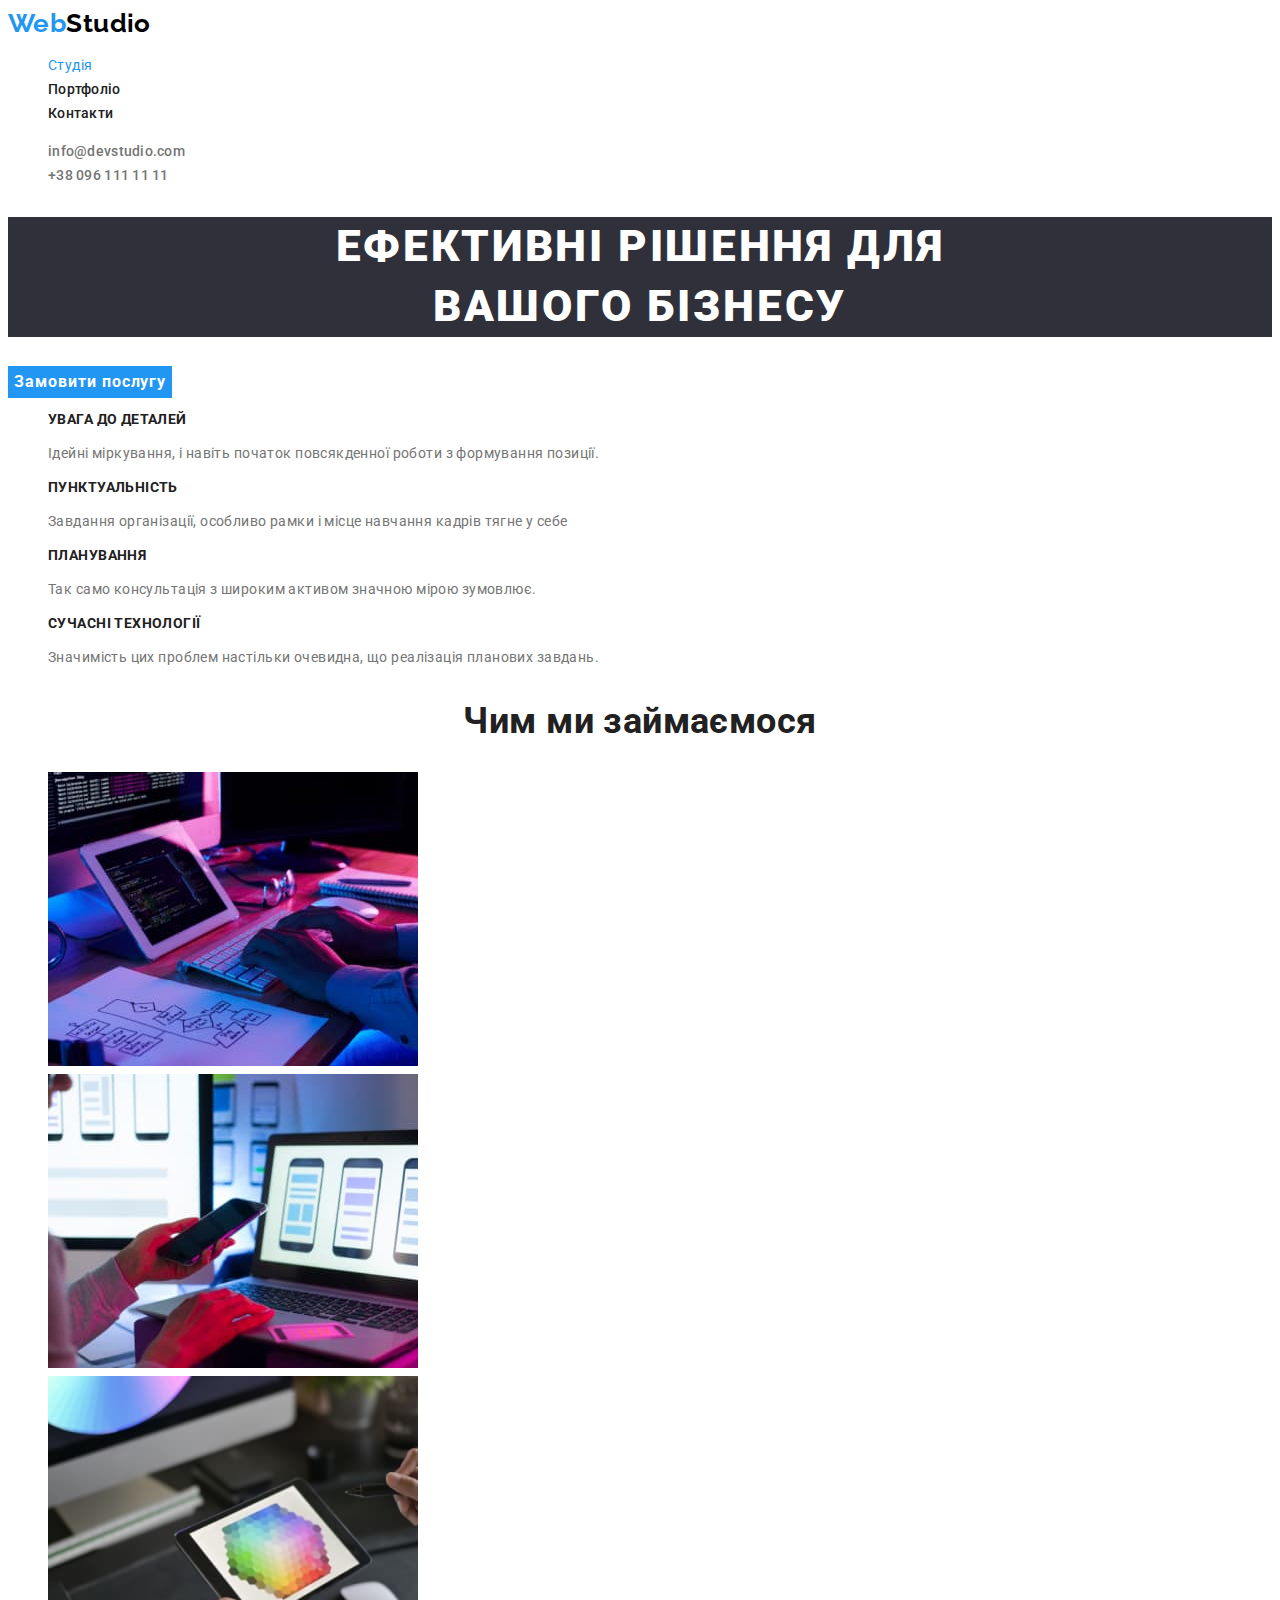
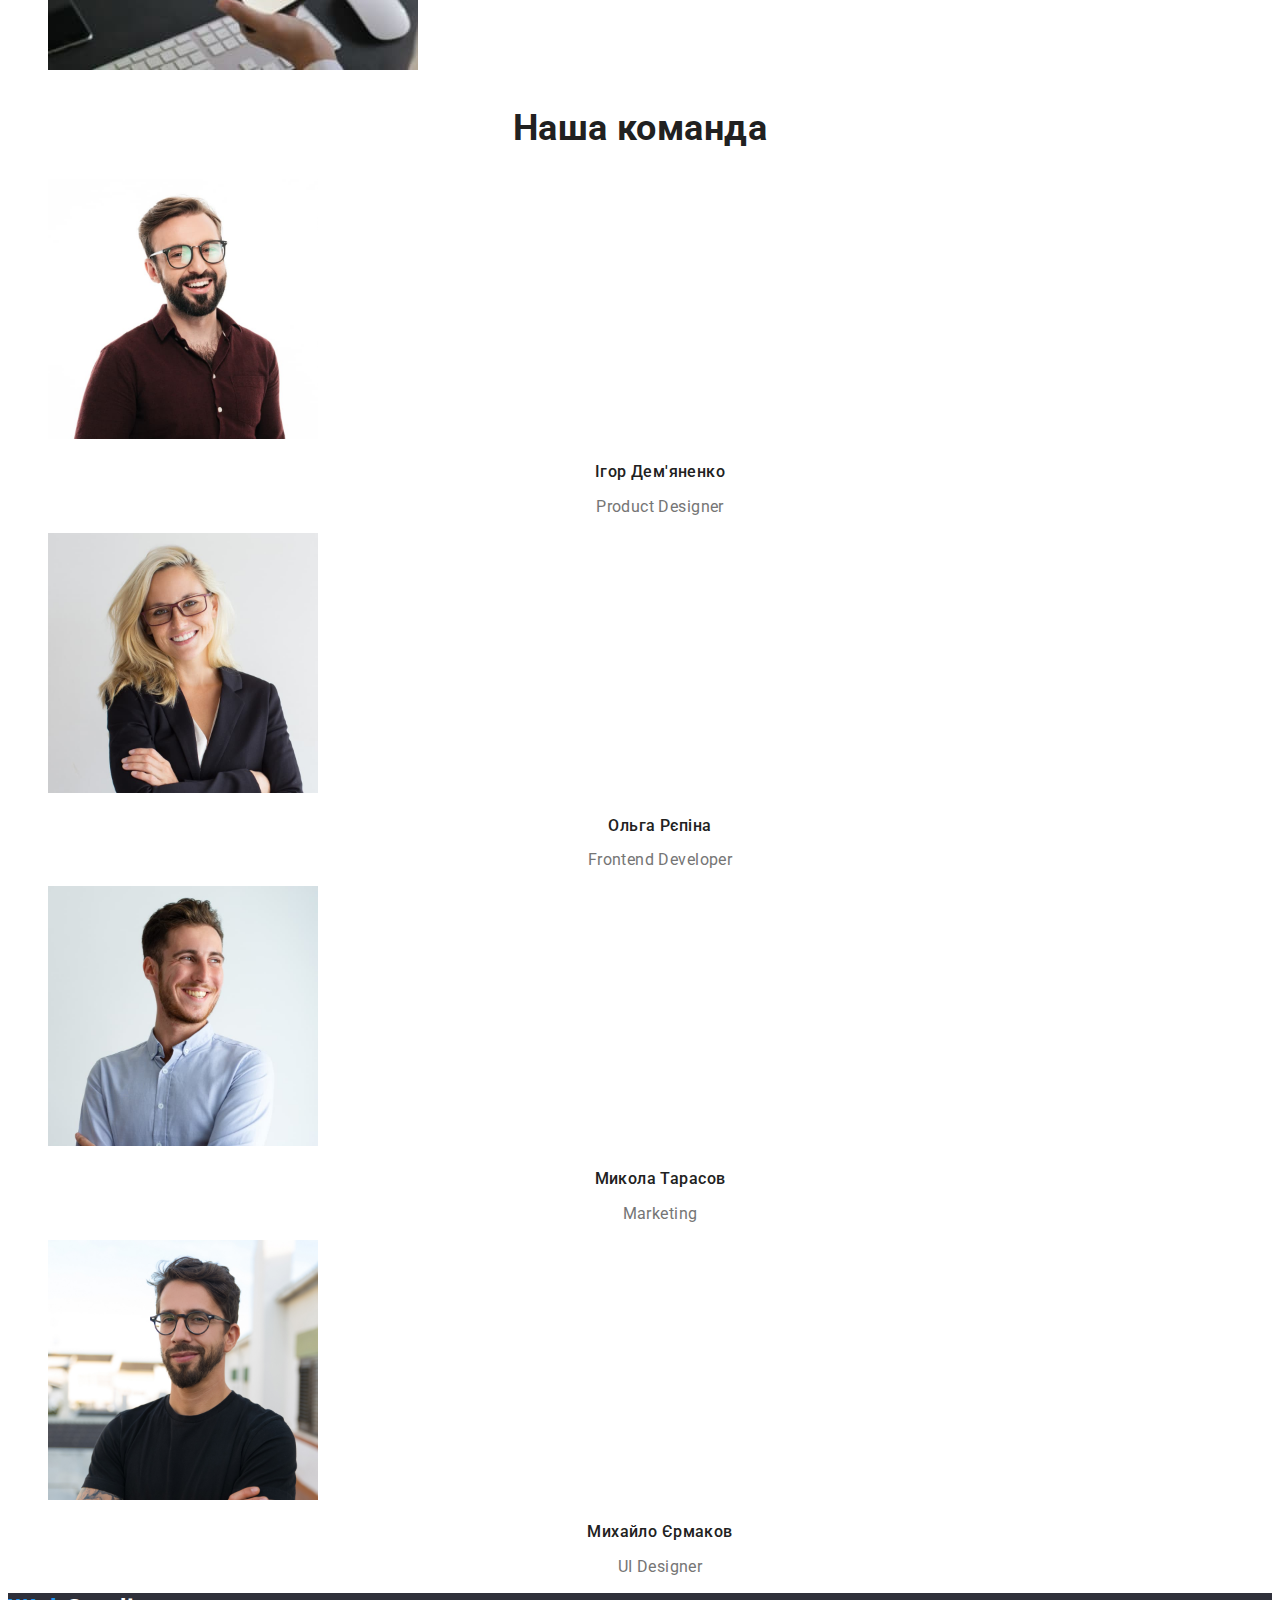
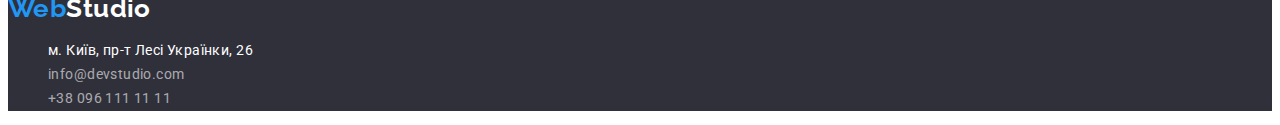
<file: index.html>
<!DOCTYPE html>
<html lang="uk">
  <head>
    <meta charset="UTF-8" />
    <meta http-equiv="X-UA-Compatible" content="IE=edge" />
    <meta name="viewport" content="width=device-width, initial-scale=1.0" />
    <title>Студія</title>
    <link rel="preconnect" href="https://fonts.googleapis.com" />
    <link rel="preconnect" href="https://fonts.gstatic.com" crossorigin />
    <link
      href="https://fonts.googleapis.com/css2?family=Raleway:wght@700&family=Roboto:wght@400;500;700;900&display=swap"
      rel="stylesheet"
    />
    <link rel="stylesheet" href="./css/styles.css" />
  </head>
  <body>
    <!-- Header -->

    <header>
      <nav>
        <a lang="en" href="./index.html" class="logo link"
          >Web<span class="logo-part link">Studio</span></a
        >
        <ul class="list">
          <li><a href="./index.html" class="link-current link">Студія</a></li>
          <li>
            <a href="./portfolio.html" class="header-link link">Портфоліо</a>
          </li>
          <li><a href="#" class="header-link link">Контакти</a></li>
        </ul>
      </nav>
      <ul class="list">
        <li>
          <a href="mailto:info@devstudio.com" class="contact-link link"
            >info@devstudio.com</a
          >
        </li>
        <li>
          <a href="tel:+380961111111" class="contact-link link"
            >+38 096 111 11 11</a
          >
        </li>
      </ul>
    </header>

    <!-- Main -->

    <main>
      <!-- Hero Section  -->

      <section>
        <h1 class="hero-title">
          ефективні рішення для <br />
          вашого бізнесу
        </h1>
        <button type="button" class="hero-button">Замовити послугу</button>
      </section>

      <!--  Preferences Section-->

      <section>
        <!-- заховати заголовок -->
        <h2 class="section-title visually-hidden">Переваги</h2>
        <ul class="list">
          <li>
            <h3 class="subsection-title">увага до деталей</h3>
            <p>
              Ідейні міркування, і навіть початок повсякденної роботи з
              формування позиції.
            </p>
          </li>
          <li>
            <h3 class="subsection-title">пунктуальність</h3>
            <p>
              Завдання організації, особливо рамки і місце навчання кадрів тягне
              у себе
            </p>
          </li>
          <li>
            <h3 class="subsection-title">планування</h3>
            <p>
              Так само консультація з широким активом значною мірою зумовлює.
            </p>
          </li>
          <li>
            <h3 class="subsection-title">сучасні технології</h3>
            <p>
              Значимість цих проблем настільки очевидна, що реалізація планових
              завдань.
            </p>
          </li>
        </ul>
      </section>

      <!-- Our activity Section  -->

      <section>
        <h2 class="section-title">Чим ми займаємося</h2>
        <ul class="list">
          <li>
            <img
              src="./images/img-studio/box_1.jpg"
              alt="Напрямок діяльності 1"
              width="370"
            />
          </li>
          <li>
            <img
              src="./images/img-studio/box_2.jpg"
              alt="Напрямок діяльності 2"
              width="370"
            />
          </li>
          <li>
            <img
              src="./images/img-studio/box_3.jpg"
              alt="Напрямок діяльності 3"
              width="370"
            />
          </li>
        </ul>
      </section>

      <!-- Team Section  -->

      <section>
        <h2 class="section-title">Наша команда</h2>
        <ul class="list">
          <li>
            <img
              src="./images/img-studio/igod_dem.jpg"
              alt="Фото Ігора Дем'яненка"
              width="270"
            />
            <h3 class="team-title">Ігор Дем'яненко</h3>
            <p lang="en" class="card-text">Product Designer</p>
          </li>
          <li>
            <img
              src="./images/img-studio/olga_rep.jpg"
              alt="Фото Ольги Репіної"
              width="270"
            />
            <h3 class="team-title">Ольга Рєпіна</h3>
            <p lang="en" class="card-text">Frontend Developer</p>
          </li>
          <li>
            <img
              src="./images/img-studio/mykola_tar.jpg"
              alt="Фото Миколи Тарасова"
              width="270"
            />
            <h3 class="team-title">Микола Тарасов</h3>
            <p lang="en" class="card-text">Marketing</p>
          </li>
          <li>
            <img
              src="./images/img-studio/myhailo_yer.jpg"
              alt="Фото Михайла Єрмакова"
              width="270"
            />
            <h3 class="team-title">Михайло Єрмаков</h3>
            <p lang="en" class="card-text">UI Designer</p>
          </li>
        </ul>
      </section>

      <!-- Footer -->

      <footer class="footer-color">
        <a lang="en" href="./index.html" class="logo link"
          >Web<span class="footer-logo-part link">Studio</span></a
        >
        <address>
          <ul class="list">
            <li>
              <a
                href="https://goo.gl/maps/bjUWmCHVWKpBYmss7"
                target="_blank"
                rel="noopener noreferrer nofolow"
                class="footer-address link"
                >м. Київ, пр-т Лесі Українки, 26</a
              >
            </li>
            <li>
              <a href="mailto:info@devstudio.com" class="footer-contacts link"
                >info@devstudio.com</a
              >
            </li>
            <li>
              <a href="tel:+380961111111" class="footer-contacts link"
                >+38 096 111 11 11</a
              >
            </li>
          </ul>
        </address>
      </footer>
    </main>
  </body>
</html>
</file>
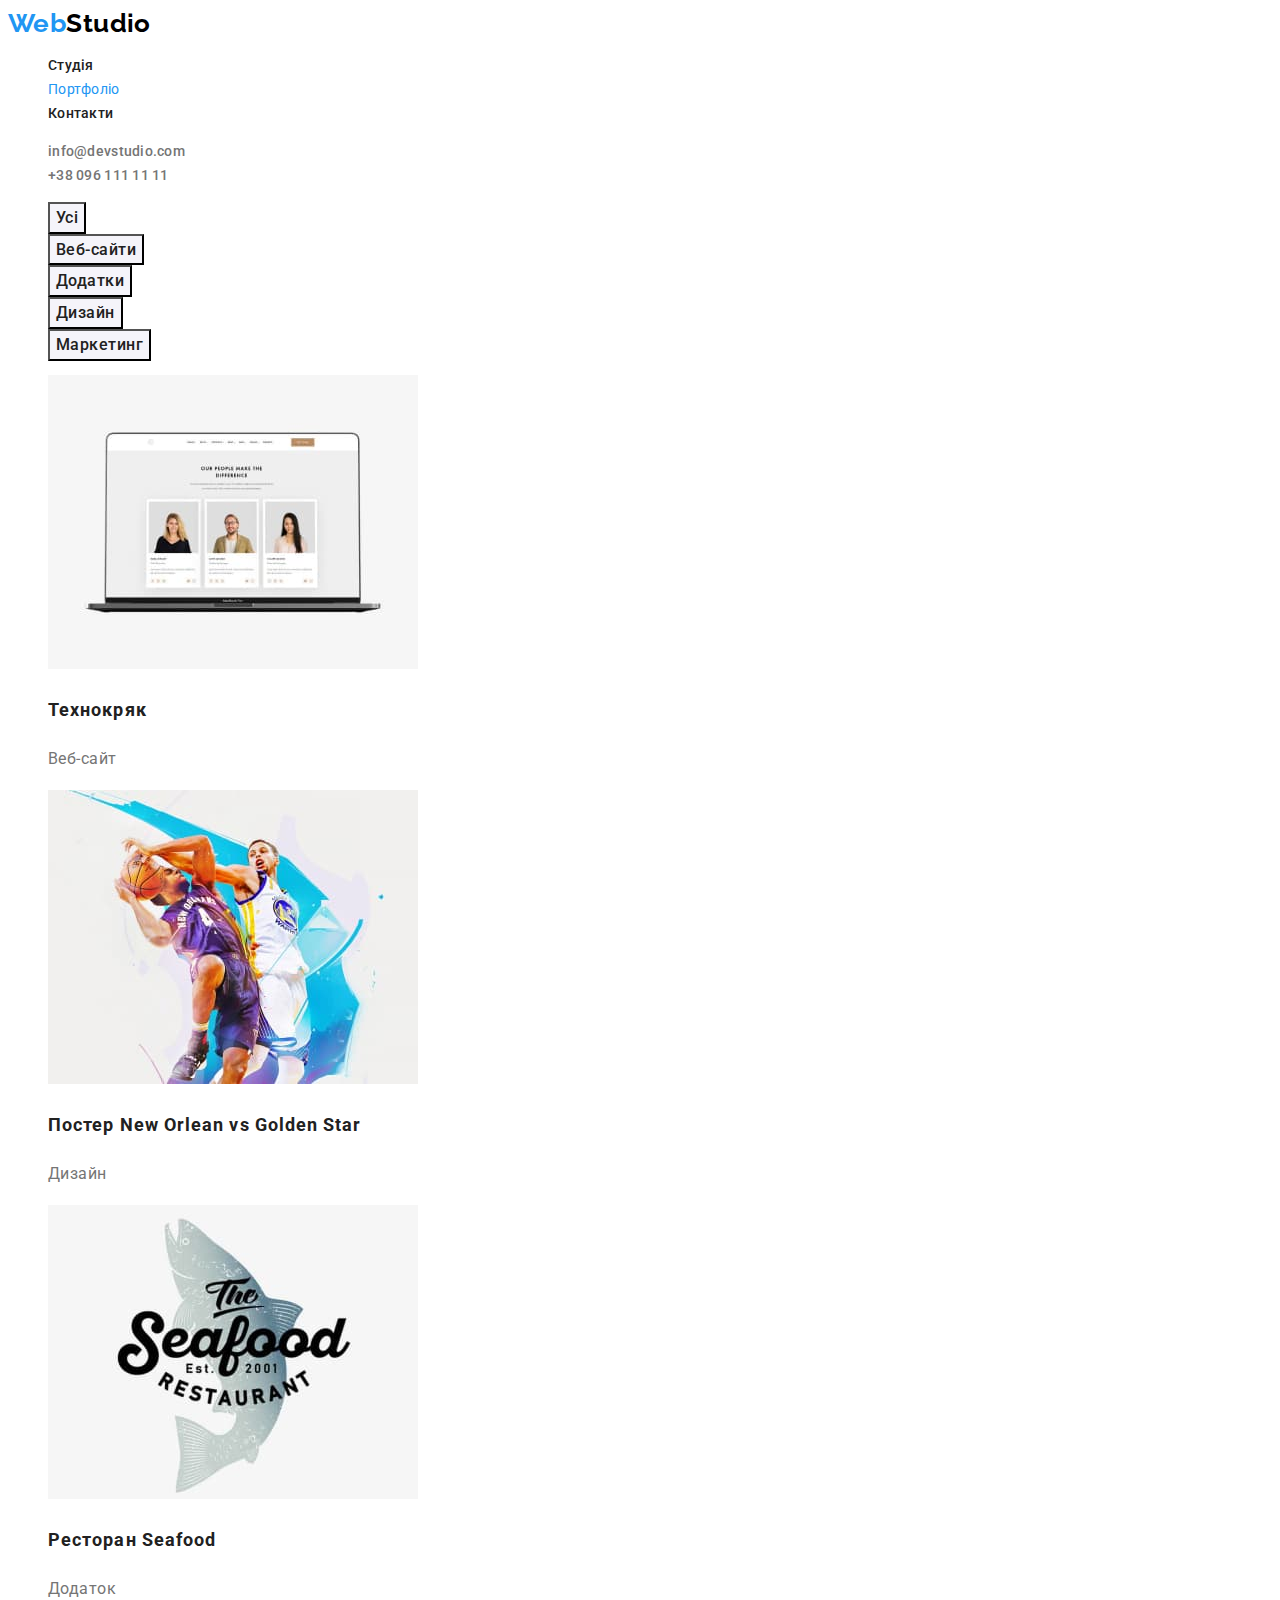
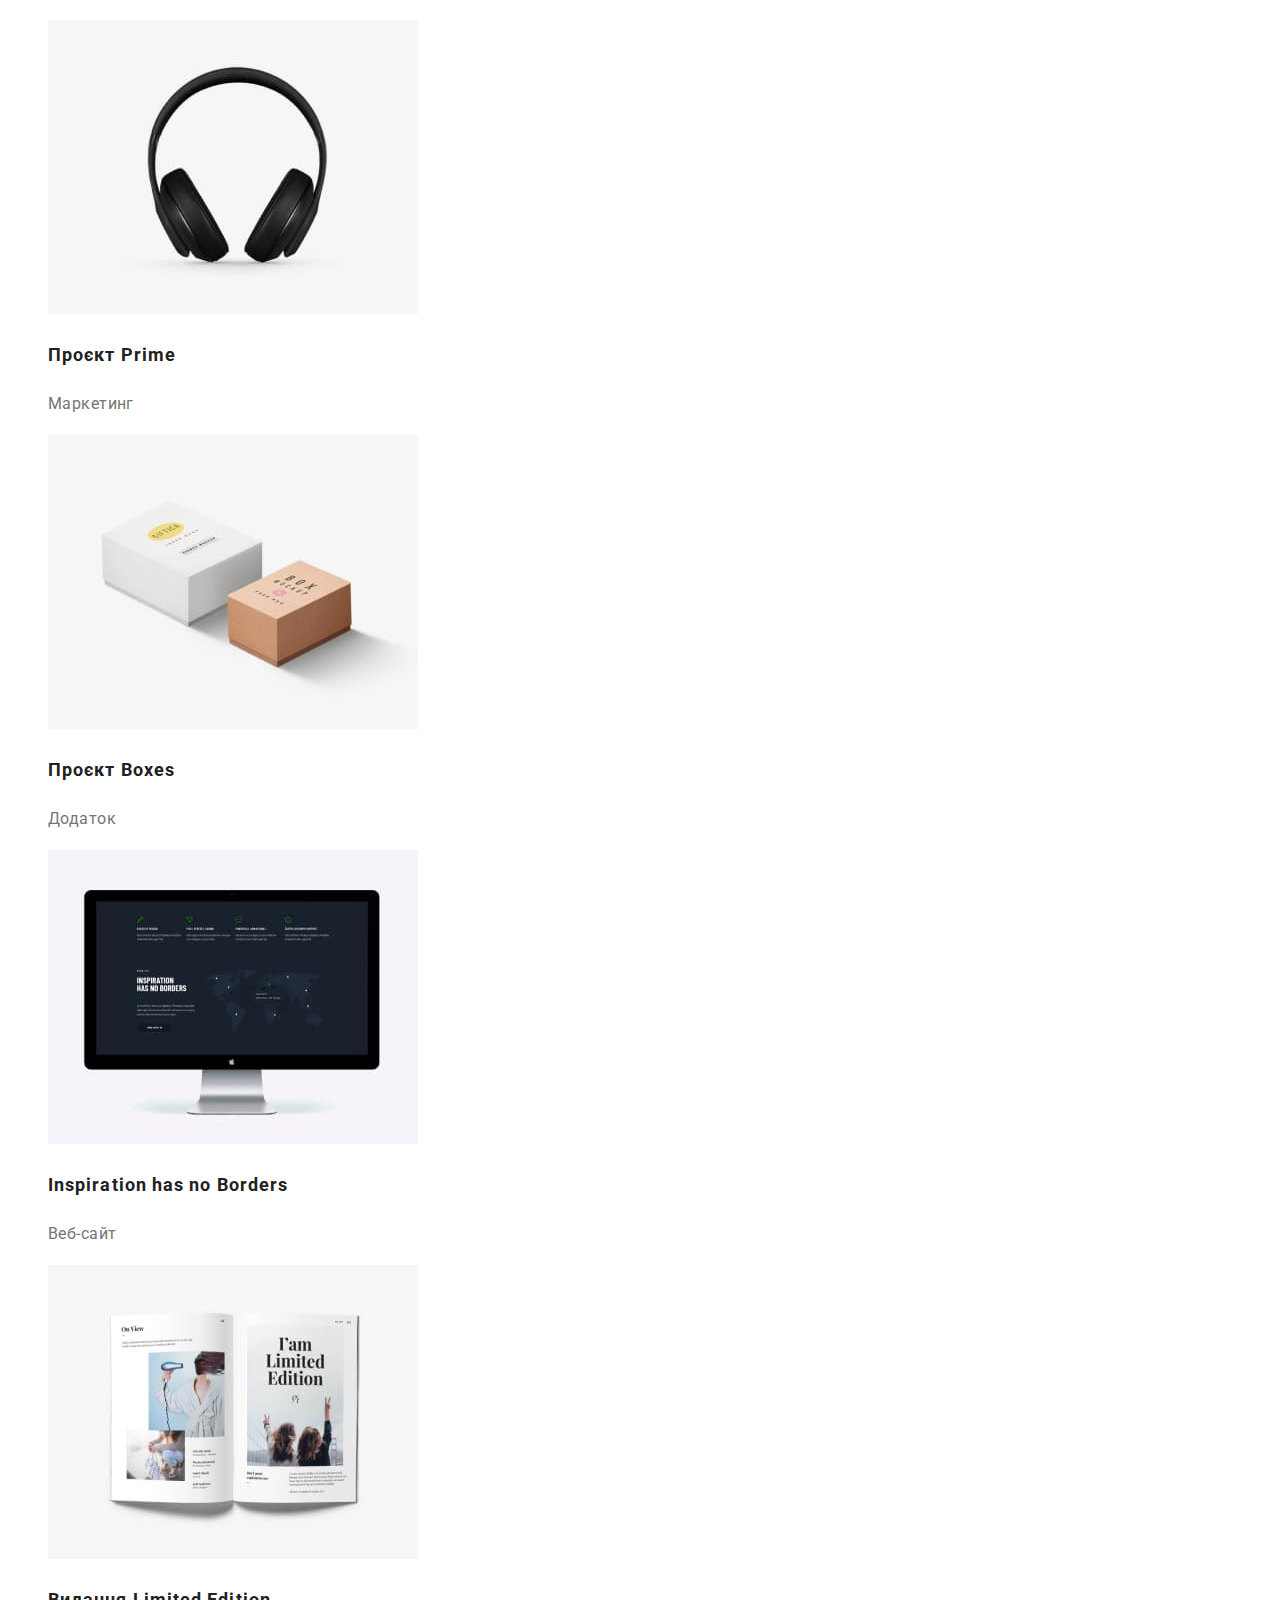
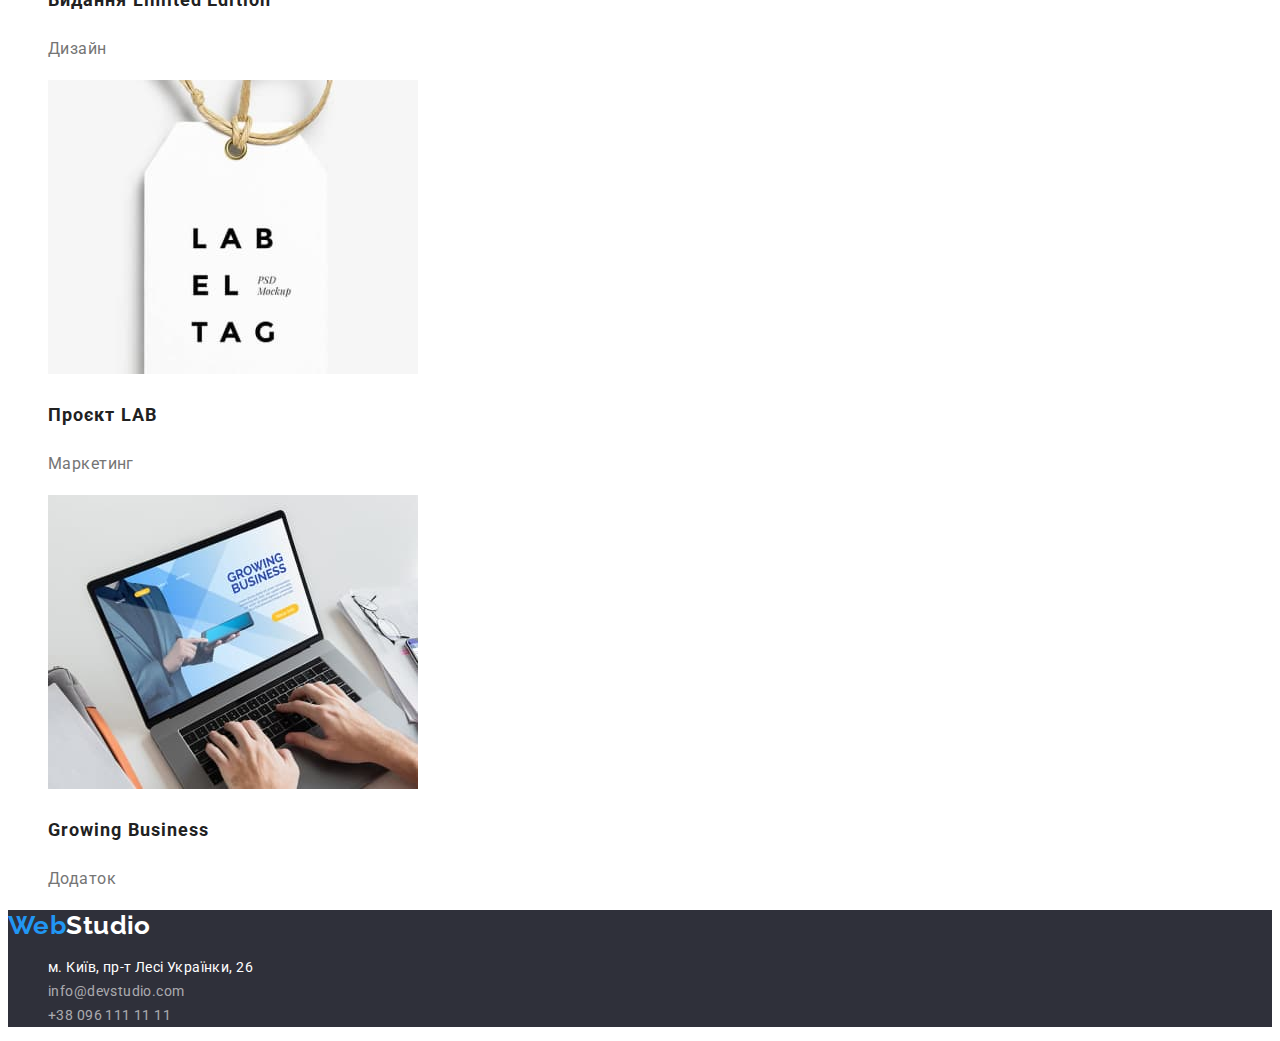
<file: portfolio.html>
<!DOCTYPE html>
<html lang="uk">
  <head>
    <meta charset="UTF-8" />
    <meta http-equiv="X-UA-Compatible" content="IE=edge" />
    <meta name="viewport" content="width=device-width, initial-scale=1.0" />
    <title>Портфоліо</title>
    <link rel="preconnect" href="https://fonts.googleapis.com">
    <link rel="preconnect" href="https://fonts.gstatic.com" crossorigin>
    <link href="https://fonts.googleapis.com/css2?family=Raleway:wght@700&family=Roboto:wght@400;500;700;900&display=swap" rel="stylesheet">
    <link rel="stylesheet" href="./css/styles.css" />
  </head>

  <body>

    <header class="header-text">
      <nav>
      <a lang="en" href="./index.html" class="logo link">Web<span class="logo-part link">Studio</span></a>   
      <ul class="list">
          <li><a href="./index.html" class="header-link link">Студія</a></li>
          <li><a href="./portfolio.html" class="link-current link">Портфоліо</a></li>
          <li><a href="#" class="header-link link">Контакти</a></li>
      </ul>
       </nav>
       <ul class="list">
          <li><a href="mailto:info@devstudio.com" class="contact-link link">info@devstudio.com</a></li>
          <li><a href="tel:+380961111111" class="contact-link link">+38 096 111 11 11</a></li>
       </ul>
    </header>
       
    <!-- Main -->

    <main>
      <section>
       <!-- Заховати заголовок -->
      <h1 class="visually-hidden">Портфоліо</h1>
      <ul class="list">
        <li><button type="button" class="portf-btn">Усі</button></li>
        <li><button type="button" class="portf-btn">Веб-сайти</button></li>
        <li><button type="button" class="portf-btn">Додатки</button></li>
        <li><button type="button" class="portf-btn">Дизайн</button></li>
        <li><button type="button" class="portf-btn">Маркетинг</button></li>
      </ul>

      <ul class="list">
        <li>
          <a href="#" class="link"          
            ><img
              src="./images/img-portfol/img-1.jpg"
              alt="Фото проекту веб-сайта"
              width="370"
            />
            <h2 class="portfolio-title link">Технокряк</h2>
            <p class="descript">Веб-сайт</p>
          </a>
        </li>
        <li>
          <a href="#" class="link"
            ><img
              src="./images/img-portfol/img-2.jpg"
              alt="Фото дизайну постера"
              width="370"
            />
            <h2 class="portfolio-title">Постер <span lang="en">New Orlean vs Golden Star</span></h2>
            <p class="descript">Дизайн</p>
          </a>
        </li>
        <li>
          <a href="#" class="link"
            ><img
              src="./images/img-portfol/img-3.jpg"
              alt="Фото проекту додатка"
              width="370"
            />
            <h2 class="portfolio-title">Ресторан <span lang="en">Seafood</span></h2>
            <p class="descript">Додаток</p>
          </a>
        </li>
        <li>
          <a href="#" class="link"
            ><img
              src="./images/img-portfol/img-4.jpg"
              alt="Фото проекту з маркетингу"
              width="370"
            />
            <h2 class="portfolio-title">Проєкт <span lang="en">Prime</span></h2>
            <p class="descript">Маркетинг</p>
          </a>
        </li>
        <li>
          <a href="#" class="link"
            ><img
              src="./images/img-portfol/img-5.jpg"
              alt="Фото проекту додатка"
              width="370"
            />
            <h2 class="portfolio-title">Проєкт <span lang="en">Boxes</span></h2>
            <p class="descript">Додаток</p>
          </a>
        </li>
        <li>
          <a href="#" class="link"
            ><img
              src="./images/img-portfol/img-6.jpg"
              alt="Фото проекту веб-сайта"
              width="370"
            />
            <h2 lang="en" class="portfolio-title">Inspiration has no Borders</h2>
            <p class="descript">Веб-сайт</p>
          </a>
        </li>
        <li>
          <a href="#" class="link"
            ><img
              src="./images/img-portfol/img-7.jpg"
              alt="Фото дизайну видання"
              width="370"
            />
            <h2 class="portfolio-title">Видання <span lang="en">Limited Edition</span></h2>
            <p class="descript">Дизайн</p>
          </a>
        </li>
        <li>
          <a href="#" class="link"
            ><img
              src="./images/img-portfol/img-8.jpg"
              alt="Фото проекту з маркетингу"
              width="370"
            />
            <h2 class="portfolio-title">Проєкт <span lang="en">LAB</span></h2>
            <p class="descript">Маркетинг</p>
          </a>
        </li>
        <li>
          <a href="#" class="link"
            ><img
              src="./images/img-portfol/img-9.jpg"
              alt="Фото проекту додатка"
              width="370"
            />
            <h2 lang="en" class="portfolio-title">Growing Business</h2>
            <p class="descript">Додаток</p>
          </a>
        </li>
      </ul> 
      </section>
      
    </main>

    <!-- Footer -->

    <!-- поменять footer на такой как в Студия -->

    <footer class="footer-color">
      <a lang="en" href="./index.html" class="logo link"
        >Web<span class="footer-logo-part">Studio</span></a
      >
      <address>
        <ul class="list">
          <li>
            <a
              href="https://goo.gl/maps/bjUWmCHVWKpBYmss7"
              target="_blank"
              rel="noopener noreferrer nofolow"
              class="footer-address link"
              >м. Київ, пр-т Лесі Українки, 26</a
              >
          </li>
          <li><a href="mailto:info@devstudio.com"
                 class="footer-contacts link">info@devstudio.com</a></li>
          <li><a href="tel:+380961111111"
                 class="footer-contacts link">+38 096 111 11 11</a></li>
        </ul>
      </address>
    </footer>
  </body>
</html>
</file>
<file: css/styles.css>
/* primary text color #757575 */
/* title text color #212121 */
/* accent #2196F3 */
/* primary white color #FFFFFF */
/* secondary white color rgb(255, 255, 255, 0.6) */
/* secondary background-color #F5F4FA*/
/* logo black #000000 */

:root {
  --primary-text-color: #757575;
  --title-text-color: #212121;
  --accent-color: #2196f3;
  --primary-white-color: #ffffff;
  --secondary-white-color: rgb(255, 255, 255, 0.6);
  --light-grey-background: #f5f4fa;
  --dark-grey-background: #2f303a;
}

body {
  background-color: var(--primary-white-color);
  color: var(--primary-text-color);

  font-family: "Roboto", sans-serif;
  font-size: 14px;
  line-height: 1.71;
  letter-spacing: 0.03em;
}

.list {
  list-style: none;
}

.link {
  text-decoration: none;
}
.link:hover,
.link:focus {
  color: var(--accent-color);
}

/* Header */

.logo {
  color: var(--accent-color);
  font-family: "Raleway", sans-serif;
  font-weight: 700;
  font-size: 26px;
  line-height: 1.19;
}

.logo-part {
  color: #000000;
}

.link-current {
  color: var(--accent-color);
}

.header-link {
  color: var(--title-text-color);
  font-weight: 500;
  line-height: 1.14;
  letter-spacing: 0.02em;
}

.contact-link {
  color: var(--primary-text-color);
  font-weight: 500;
  line-height: 1.14;
  letter-spacing: 0.02em;
}

/* Hero Section */

.hero-title {
  /* убрать background, сделан чтобы было видно белый текст */
  background-color: var(--dark-grey-background);
  color: var(--primary-white-color);

  font-weight: 900;
  font-size: 44px;
  line-height: 1.36;
  letter-spacing: 0.06em;

  text-transform: uppercase;
  text-align: center;
}

.hero-button {
  background-color: var(--accent-color);
  color: var(--primary-white-color);

  font-family: "Roboto", sans-serif;
  font-weight: 700;
  font-size: 16px;
  line-height: 1.88;
  letter-spacing: 0.06em;

  cursor: pointer;
  border: none;
}
.hero-button:hover,
.hero-button:focus {
  background-color: var(--primary-white-color);
  color: var(--accent-color);
}

/* Preferences Section */

.section-title {
  color: var(--title-text-color);

  font-weight: 700;
  font-size: 36px;
  line-height: 1.17;
  text-align: center;
}

.visually-hidden {
  position: absolute;
  white-space: nowrap;
  width: 1px;
  height: 1px;
  overflow: hidden;
  border: 0;
  padding: 0;
  clip: rect(0 0 0 0);
  clip-path: inset(50%);
  margin: -1px;
}

.subsection-title {
  color: var(--title-text-color);

  font-weight: 700;
  line-height: 1.14;
  text-transform: uppercase;
}

/* Team Section */

.team-title,
.card-text {
  font-size: 16px;
  line-height: 1.17;
  text-align: center;
}

.team-title {
  color: var(--title-text-color);
  font-weight: 500;
}

/* Footer */

.footer-color {
  background-color: var(--dark-grey-background);
}

.footer-logo-part {
  color: var(--primary-white-color);
}

.footer-address {
  color: var(--primary-white-color);
  line-height: 1.71;
  font-style: normal;
}

.footer-contacts {
  color: var(--secondary-white-color);
  line-height: 1.71;
  font-style: normal;
}

.subsection-title {
  color: var(--title-text-color);
  font-weight: 700;
  font-size: 14px;
  line-height: 1.14;
  text-transform: uppercase;
}

/* Portfolio */

.portf-btn {
  background: var(--light-grey-background);
  color: var(--title-text-color);
  font-family: "Roboto", sans-serif;
  font-weight: 500;
  font-size: 16px;
  line-height: 1.62;
  letter-spacing: 0.03em;
  text-align: center;
  cursor: pointer;
}
.portf-btn:hover,
.portf-btn:focus {
  background-color: var(--accent-color);
  color: var(--primary-white-color);
}

.portfolio-title {
  color: var(--title-text-color);

  font-weight: 700;
  font-size: 18px;
  line-height: 2;
  letter-spacing: 0.06em;
}

.descript {
  color: var(--primary-text-color);
  font-size: 16px;
  line-height: 1.88;
}
</file>
